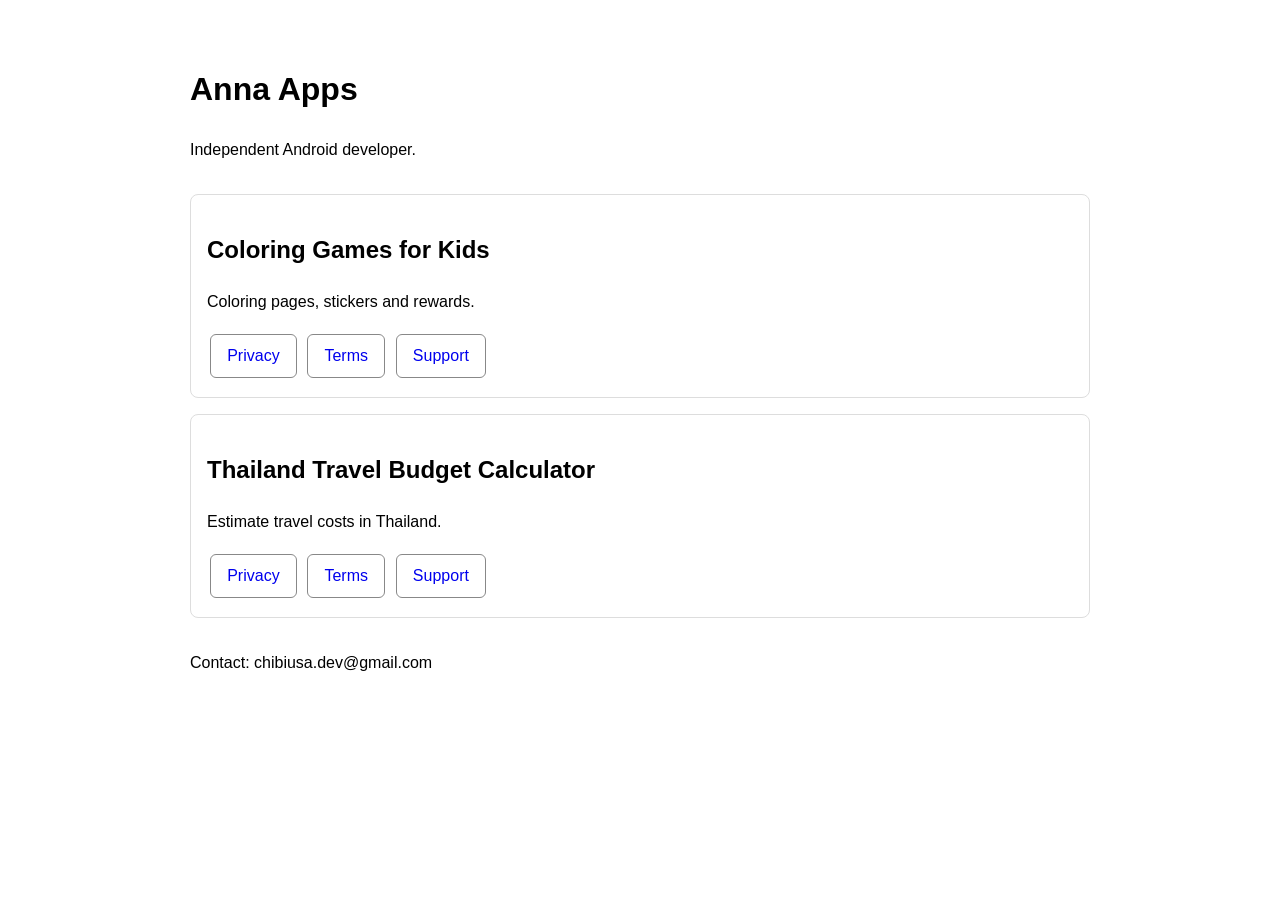
<file: index.html>
<!doctype html><html><head><meta charset='utf-8'><title>Anna Apps</title><link rel='stylesheet' href='styles.css'></head><body><header><h1>Anna Apps</h1><p>Independent Android developer.</p></header>
<section><h2>Coloring Games for Kids</h2><p>Coloring pages, stickers and rewards.</p>
<a class='button' href='privacy/coloring-book.html'>Privacy</a>
<a class='button' href='terms/coloring-book.html'>Terms</a>
<a class='button' href='support/coloring-book.html'>Support</a></section>
  <section><h2>Thailand Travel Budget Calculator</h2><p>Estimate travel costs in Thailand.</p>
<a class='button' href='privacy/thai-budget.html'>Privacy</a>
<a class='button' href='terms/thai-budget.html'>Terms</a>
<a class='button' href='support/thai-budget.html'>Support</a></section>
<footer>Contact: chibiusa.dev@gmail.com</footer></body></html>
</file>
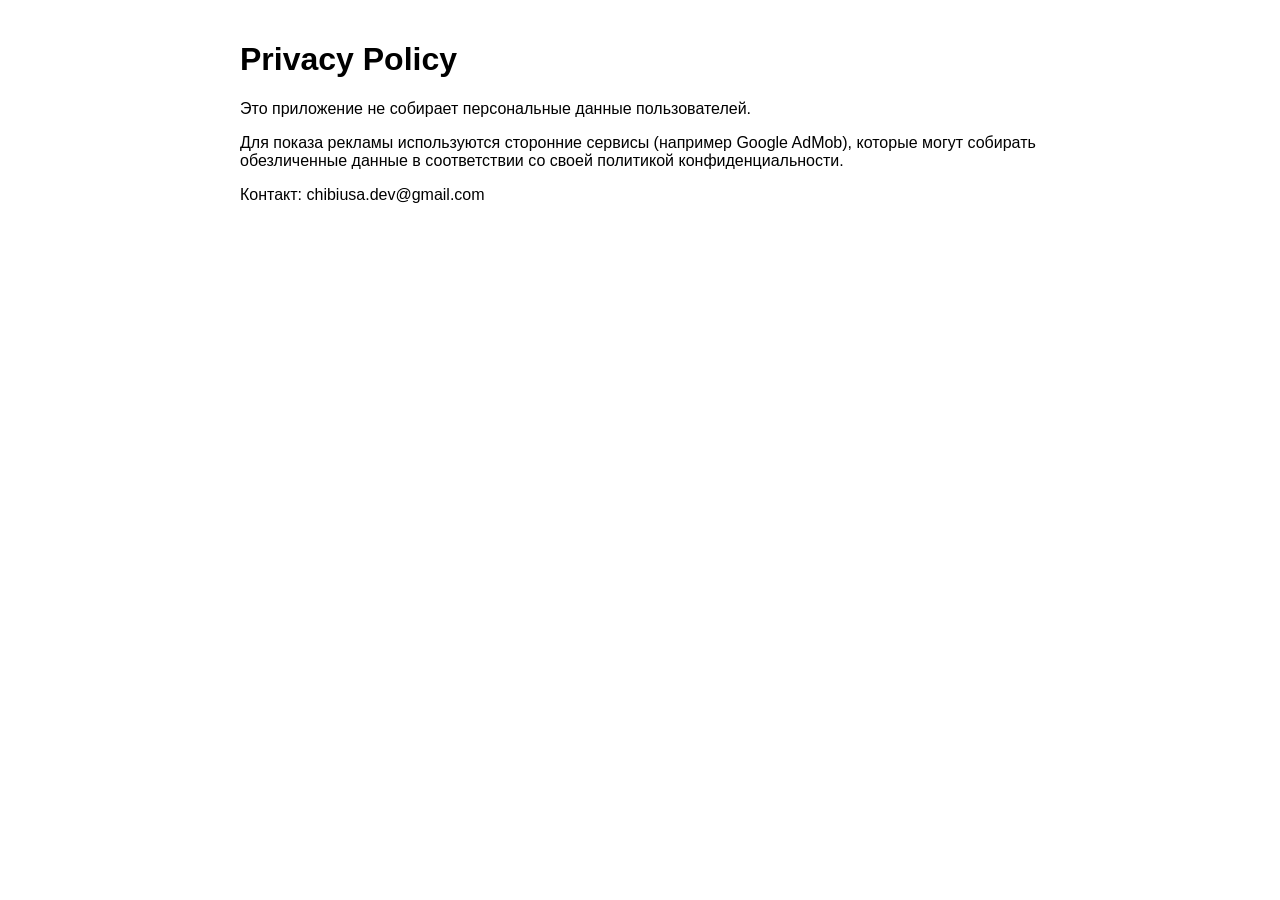
<file: privacy.html>
<!DOCTYPE html>
<html lang="ru">
<head>
    <meta charset="UTF-8">
    <title>Privacy Policy</title>
</head>
<body style="font-family: Arial; max-width: 800px; margin: auto; padding: 20px;">
    <h1>Privacy Policy</h1>

    <p>Это приложение не собирает персональные данные пользователей.</p>

    <p>Для показа рекламы используются сторонние сервисы (например Google AdMob),
    которые могут собирать обезличенные данные в соответствии со своей политикой конфиденциальности.</p>

    <p>Контакт: chibiusa.dev@gmail.com</p>
</body>
</html>
</file>
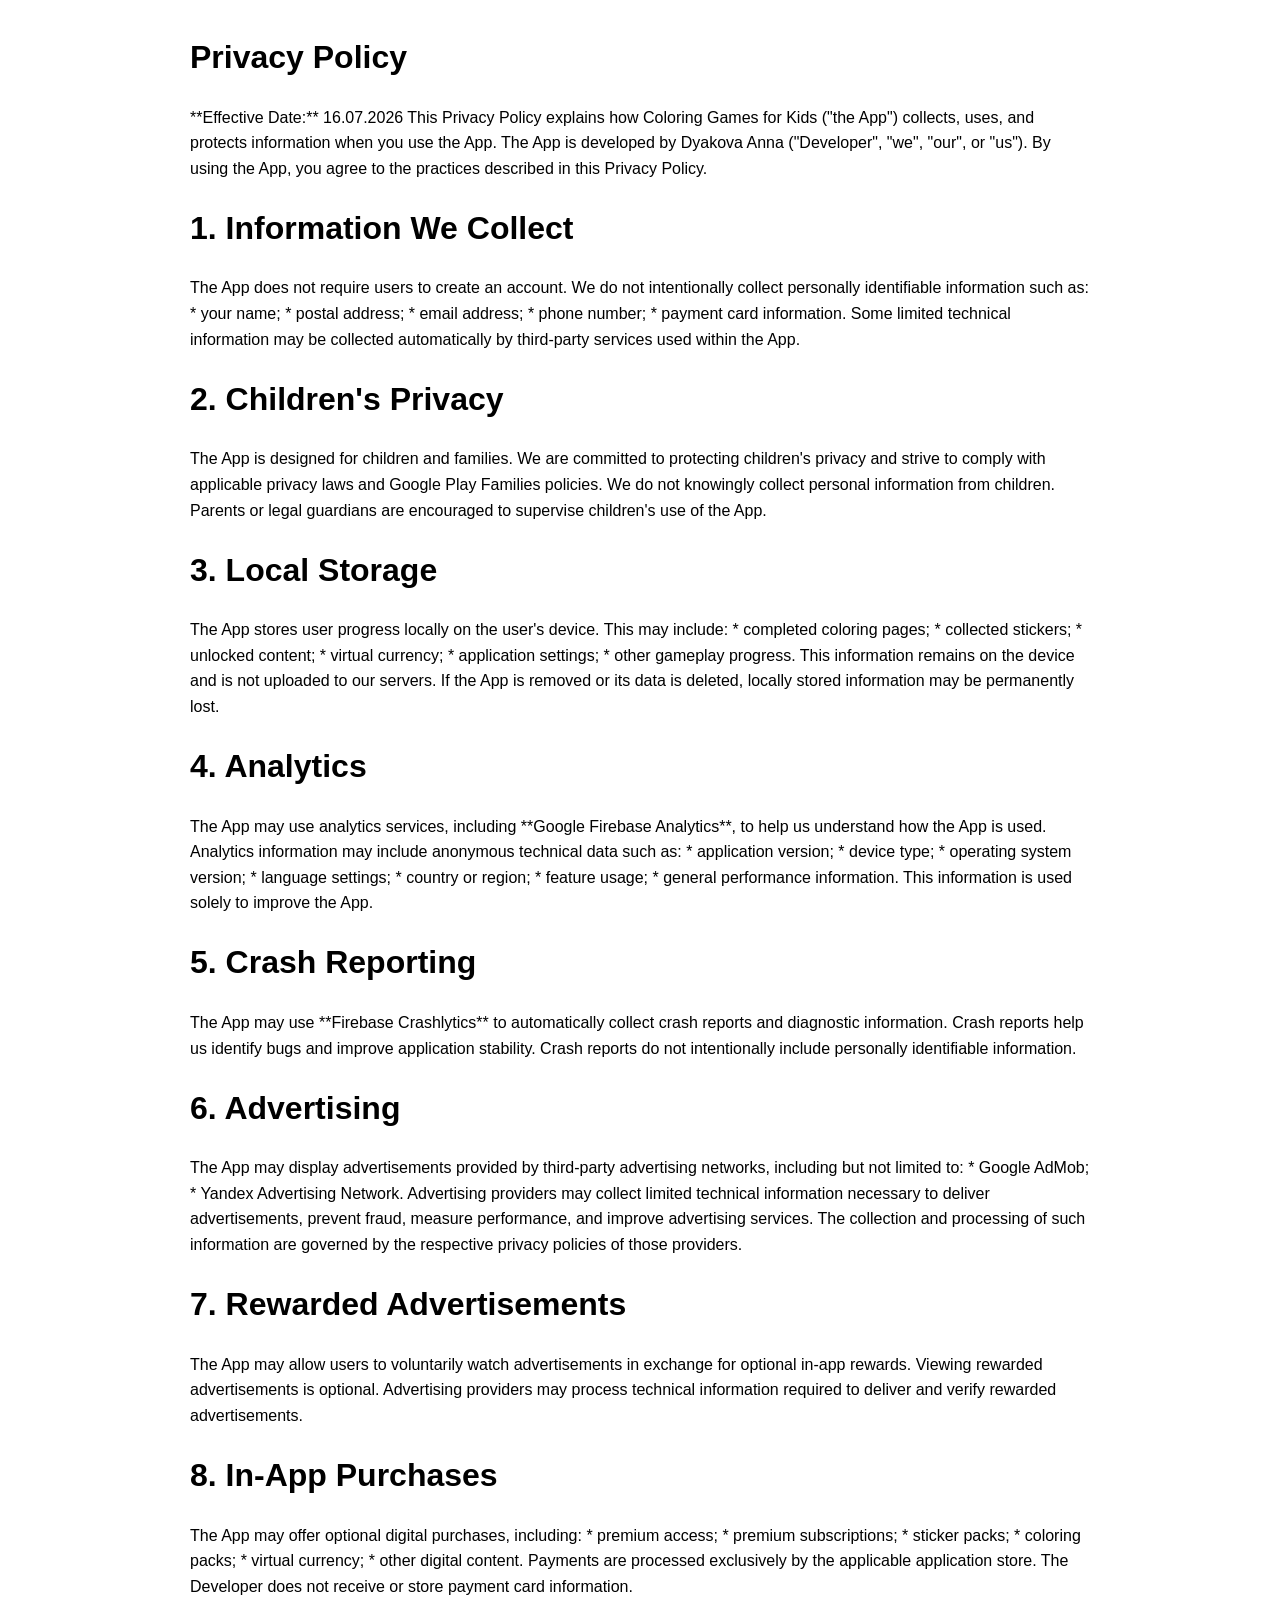
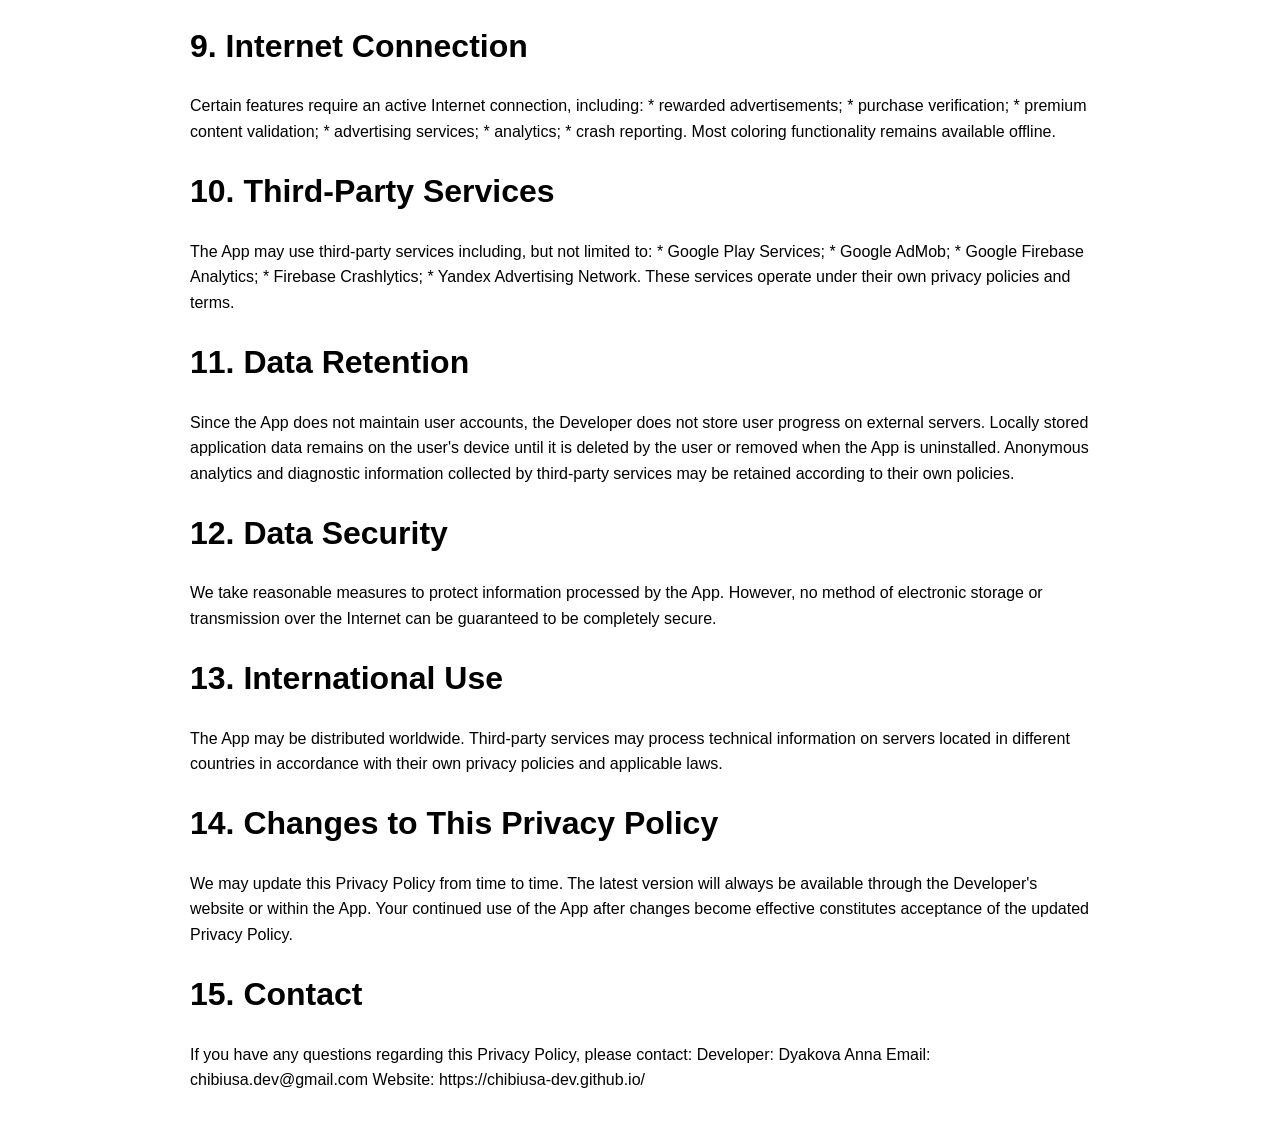
<file: privacy/coloring-book.html>
<html><head><link rel='stylesheet' href='../styles.css'></head><body><h1>Privacy Policy</h1><p>
<p>
**Effective Date:** 16.07.2026

This Privacy Policy explains how Coloring Games for Kids ("the App") collects, uses, and protects information when you use the App.

The App is developed by Dyakova Anna ("Developer", "we", "our", or "us").

By using the App, you agree to the practices described in this Privacy Policy.
</p>

<h1>1. Information We Collect</h1>
<p>
The App does not require users to create an account.

We do not intentionally collect personally identifiable information such as:

* your name;
* postal address;
* email address;
* phone number;
* payment card information.

Some limited technical information may be collected automatically by third-party services used within the App.
</p>

<h1>2. Children's Privacy</h1>
<p>
The App is designed for children and families.

We are committed to protecting children's privacy and strive to comply with applicable privacy laws and Google Play Families policies.

We do not knowingly collect personal information from children.

Parents or legal guardians are encouraged to supervise children's use of the App.
</p>

<h1>3. Local Storage</h1>
<p>
The App stores user progress locally on the user's device.

This may include:

* completed coloring pages;
* collected stickers;
* unlocked content;
* virtual currency;
* application settings;
* other gameplay progress.

This information remains on the device and is not uploaded to our servers.

If the App is removed or its data is deleted, locally stored information may be permanently lost.
</p>

<h1>4. Analytics</h1>
<p>
The App may use analytics services, including **Google Firebase Analytics**, to help us understand how the App is used.

Analytics information may include anonymous technical data such as:

* application version;
* device type;
* operating system version;
* language settings;
* country or region;
* feature usage;
* general performance information.

This information is used solely to improve the App.
</p>

<h1>5. Crash Reporting</h1>
<p>
The App may use **Firebase Crashlytics** to automatically collect crash reports and diagnostic information.

Crash reports help us identify bugs and improve application stability.

Crash reports do not intentionally include personally identifiable information.
</p>

<h1>6. Advertising</h1>
<p>
The App may display advertisements provided by third-party advertising networks, including but not limited to:

* Google AdMob;
* Yandex Advertising Network.

Advertising providers may collect limited technical information necessary to deliver advertisements, prevent fraud, measure performance, and improve advertising services.

The collection and processing of such information are governed by the respective privacy policies of those providers.
</p>

<h1>7. Rewarded Advertisements</h1>
<p>
The App may allow users to voluntarily watch advertisements in exchange for optional in-app rewards.

Viewing rewarded advertisements is optional.

Advertising providers may process technical information required to deliver and verify rewarded advertisements.
</p>

<h1>8. In-App Purchases</h1>
<p>
The App may offer optional digital purchases, including:

* premium access;
* premium subscriptions;
* sticker packs;
* coloring packs;
* virtual currency;
* other digital content.

Payments are processed exclusively by the applicable application store.

The Developer does not receive or store payment card information.
</p>

<h1>9. Internet Connection</h1>
<p>
Certain features require an active Internet connection, including:

* rewarded advertisements;
* purchase verification;
* premium content validation;
* advertising services;
* analytics;
* crash reporting.

Most coloring functionality remains available offline.
</p>

<h1>10. Third-Party Services</h1>
<p>
The App may use third-party services including, but not limited to:

* Google Play Services;
* Google AdMob;
* Google Firebase Analytics;
* Firebase Crashlytics;
* Yandex Advertising Network.

These services operate under their own privacy policies and terms.
</p>

<h1>11. Data Retention</h1>
<p>
Since the App does not maintain user accounts, the Developer does not store user progress on external servers.

Locally stored application data remains on the user's device until it is deleted by the user or removed when the App is uninstalled.

Anonymous analytics and diagnostic information collected by third-party services may be retained according to their own policies.
</p>

<h1>12. Data Security</h1>
<p>
We take reasonable measures to protect information processed by the App.

However, no method of electronic storage or transmission over the Internet can be guaranteed to be completely secure.
</p>

<h1>13. International Use</h1>
<p>
The App may be distributed worldwide.

Third-party services may process technical information on servers located in different countries in accordance with their own privacy policies and applicable laws.
</p>

<h1>14. Changes to This Privacy Policy</h1>
<p>
We may update this Privacy Policy from time to time.

The latest version will always be available through the Developer's website or within the App.

Your continued use of the App after changes become effective constitutes acceptance of the updated Privacy Policy.
</p>


<h1>15. Contact</h1>
<p>
If you have any questions regarding this Privacy Policy, please contact:

Developer:

Dyakova Anna

Email:

chibiusa.dev@gmail.com

Website:

https://chibiusa-dev.github.io/


</p></body></html>
</file>
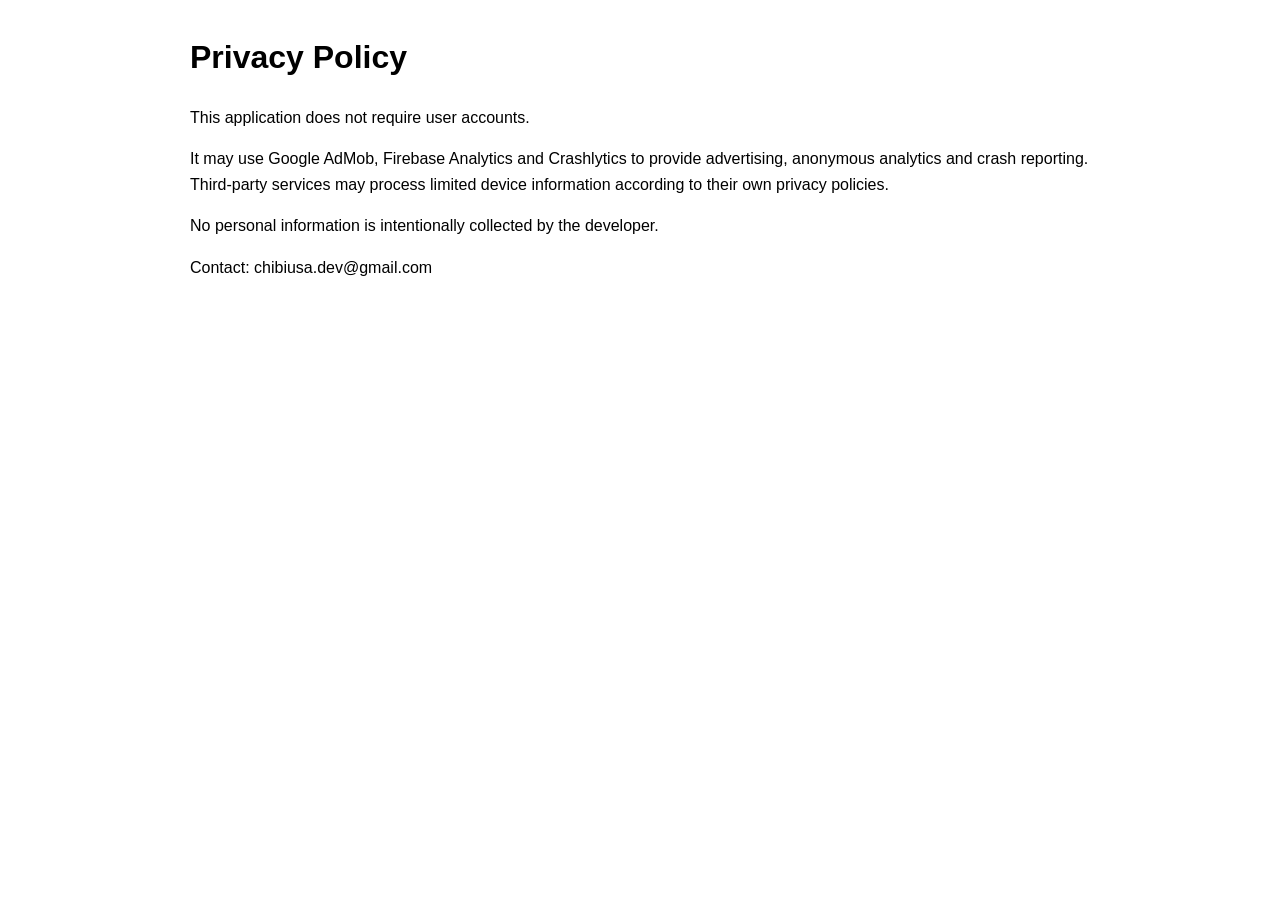
<file: privacy/thai-budget.html>
<html><head><link rel='stylesheet' href='../styles.css'></head><body><h1>Privacy Policy</h1><p>This application does not require user accounts.</p><p>It may use Google AdMob, Firebase Analytics and Crashlytics to provide advertising, anonymous analytics and crash reporting. Third-party services may process limited device information according to their own privacy policies.</p><p>No personal information is intentionally collected by the developer.</p><p>Contact: chibiusa.dev@gmail.com</p></body></html>
</file>
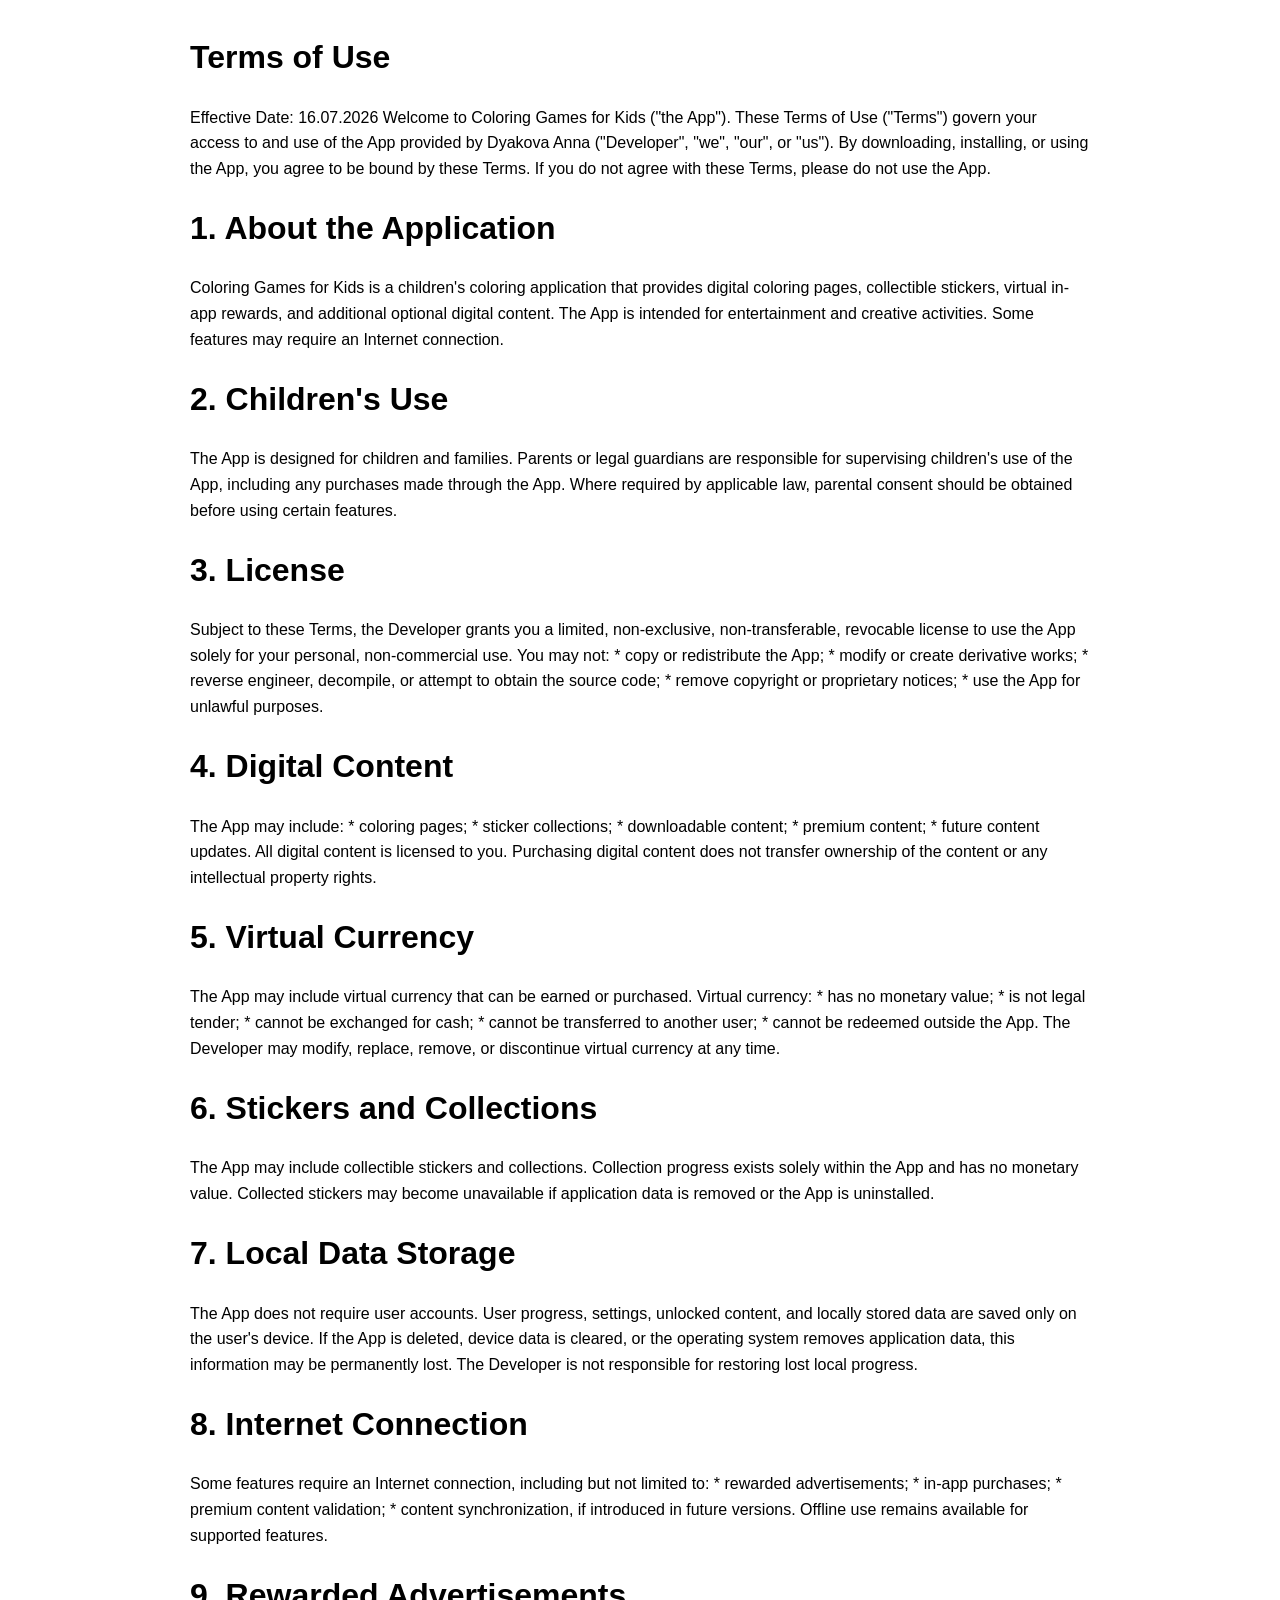
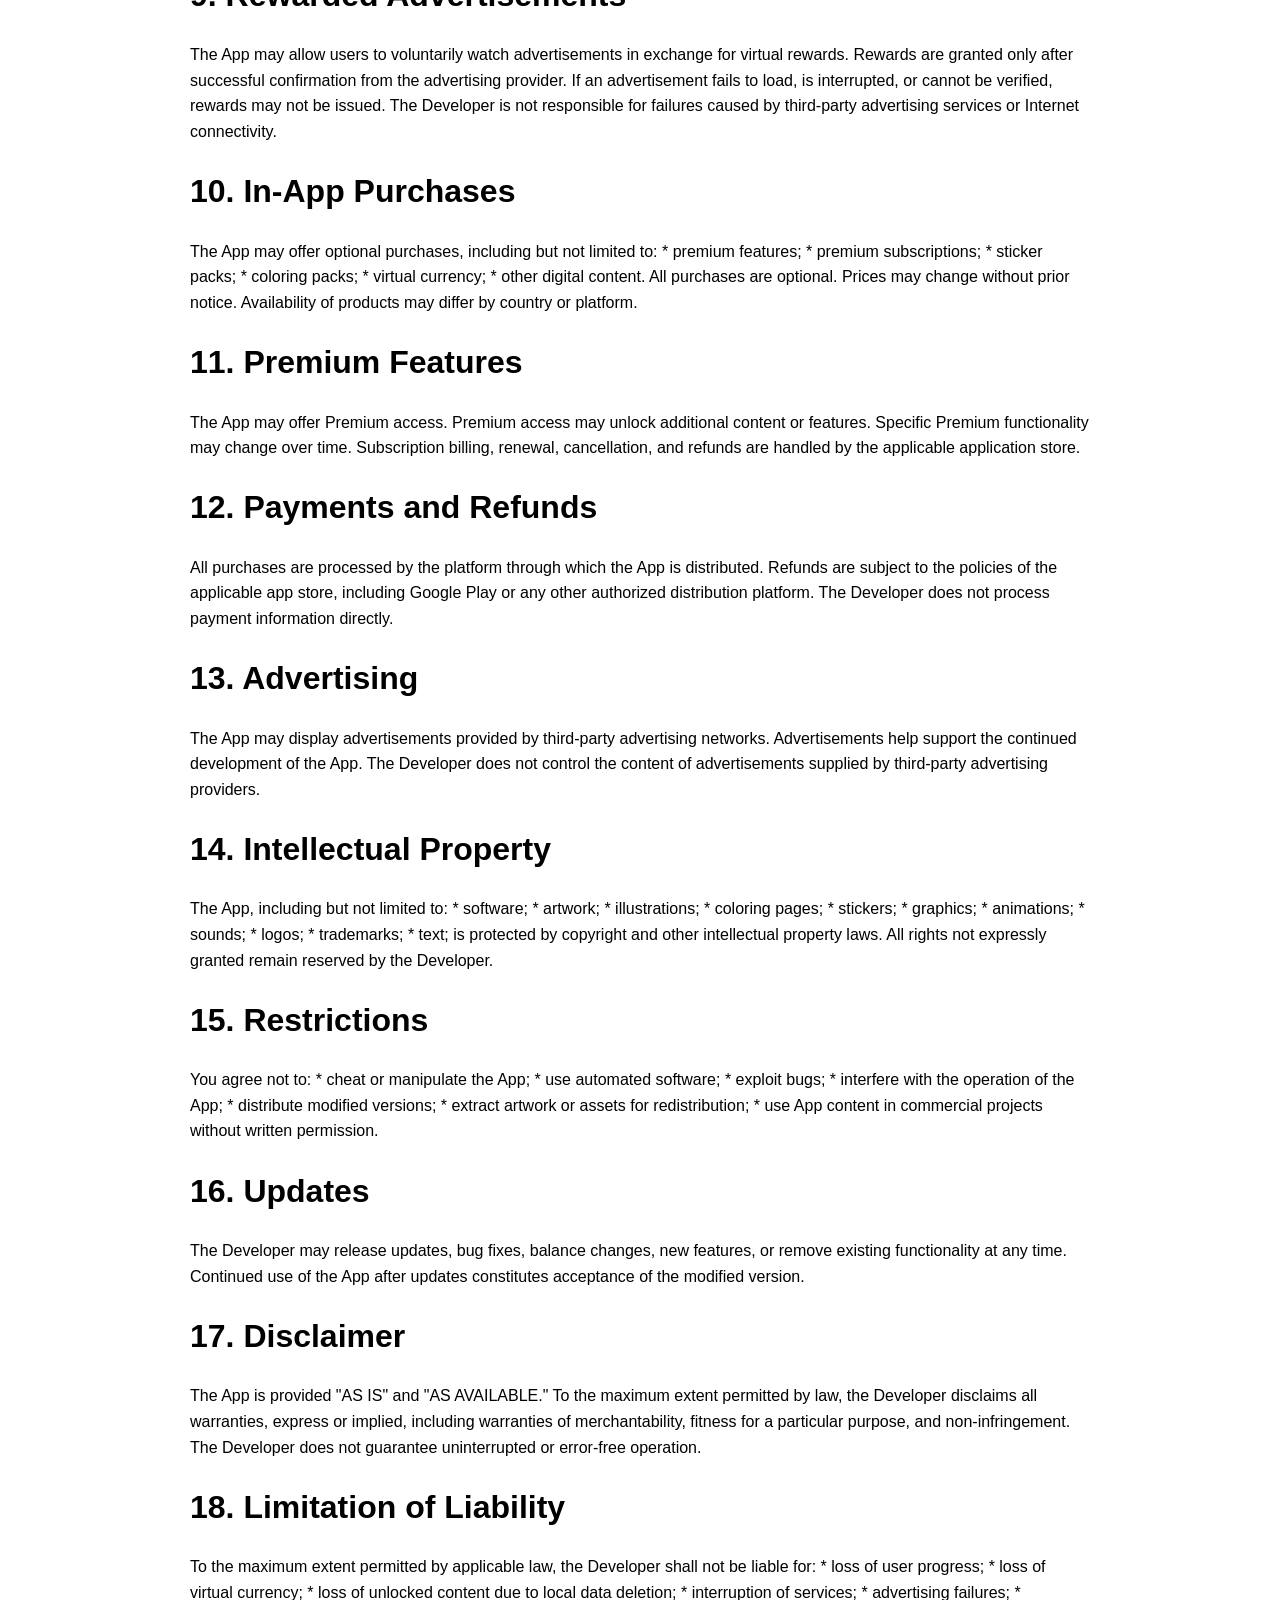
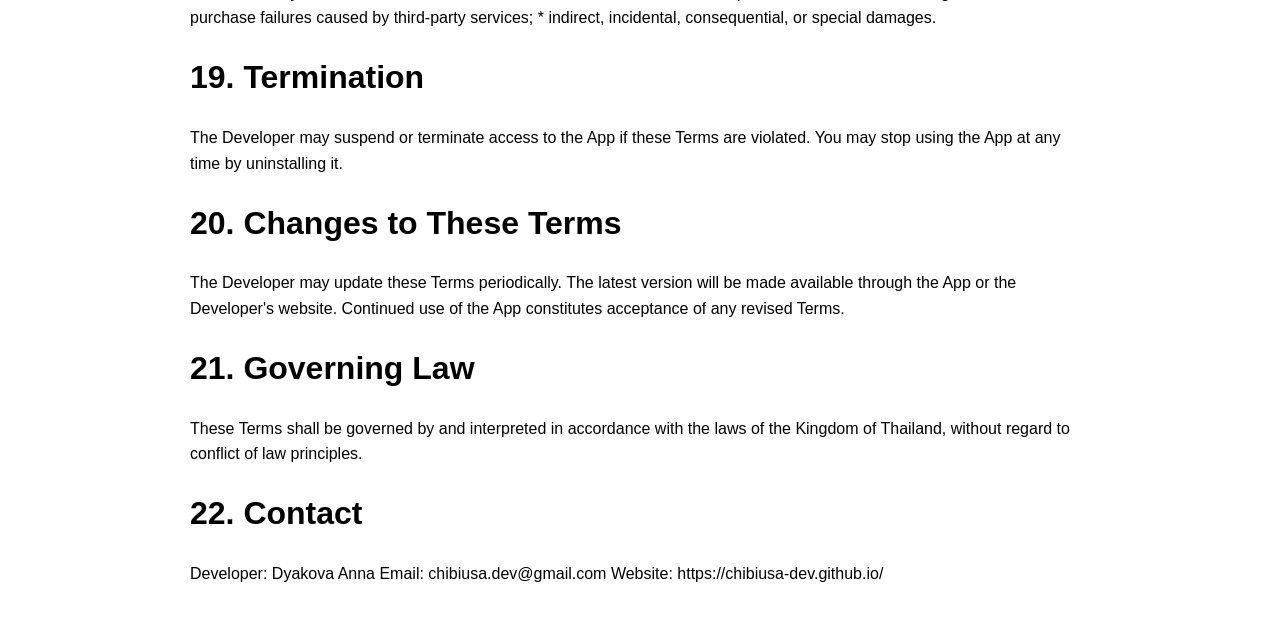
<file: terms/coloring-book.html>
<html><head><link rel='stylesheet' href='../styles.css'></head><body><h1>Terms of Use</h1><p>
Effective Date: 16.07.2026

Welcome to Coloring Games for Kids ("the App").

These Terms of Use ("Terms") govern your access to and use of the App provided by Dyakova Anna ("Developer", "we", "our", or "us").

By downloading, installing, or using the App, you agree to be bound by these Terms. If you do not agree with these Terms, please do not use the App.
</p>

<h1>1. About the Application</h1>
<p>
Coloring Games for Kids is a children's coloring application that provides digital coloring pages, collectible stickers, virtual in-app rewards, and additional optional digital content.

The App is intended for entertainment and creative activities.

Some features may require an Internet connection.

</p>
<h1>2. Children's Use</h1>
<p>
The App is designed for children and families.

Parents or legal guardians are responsible for supervising children's use of the App, including any purchases made through the App.

Where required by applicable law, parental consent should be obtained before using certain features.

</p>

<h1>3. License</h1>
<p>
Subject to these Terms, the Developer grants you a limited, non-exclusive, non-transferable, revocable license to use the App solely for your personal, non-commercial use.

You may not:

* copy or redistribute the App;
* modify or create derivative works;
* reverse engineer, decompile, or attempt to obtain the source code;
* remove copyright or proprietary notices;
* use the App for unlawful purposes.
</p>
<h1>4. Digital Content</h1>
<p>
The App may include:

* coloring pages;
* sticker collections;
* downloadable content;
* premium content;
* future content updates.

All digital content is licensed to you.

Purchasing digital content does not transfer ownership of the content or any intellectual property rights.
</p>

<h1>5. Virtual Currency</h1>
<p>
The App may include virtual currency that can be earned or purchased.

Virtual currency:

* has no monetary value;
* is not legal tender;
* cannot be exchanged for cash;
* cannot be transferred to another user;
* cannot be redeemed outside the App.

The Developer may modify, replace, remove, or discontinue virtual currency at any time.
</p>

<h1>6. Stickers and Collections</h1>
<p>
The App may include collectible stickers and collections.

Collection progress exists solely within the App and has no monetary value.

Collected stickers may become unavailable if application data is removed or the App is uninstalled.

</p>

<h1>7. Local Data Storage</h1>
<p>
The App does not require user accounts.

User progress, settings, unlocked content, and locally stored data are saved only on the user's device.

If the App is deleted, device data is cleared, or the operating system removes application data, this information may be permanently lost.

The Developer is not responsible for restoring lost local progress.

</p>

<h1>8. Internet Connection</h1>
<p>
Some features require an Internet connection, including but not limited to:

* rewarded advertisements;
* in-app purchases;
* premium content validation;
* content synchronization, if introduced in future versions.

Offline use remains available for supported features.
</p>

<h1>9. Rewarded Advertisements</h1>
<p>
The App may allow users to voluntarily watch advertisements in exchange for virtual rewards.

Rewards are granted only after successful confirmation from the advertising provider.

If an advertisement fails to load, is interrupted, or cannot be verified, rewards may not be issued.

The Developer is not responsible for failures caused by third-party advertising services or Internet connectivity.
</p>

<h1>10. In-App Purchases</h1>
<p>
The App may offer optional purchases, including but not limited to:

* premium features;
* premium subscriptions;
* sticker packs;
* coloring packs;
* virtual currency;
* other digital content.

All purchases are optional.

Prices may change without prior notice.

Availability of products may differ by country or platform.

</p>

<h1>11. Premium Features</h1>
<p>
The App may offer Premium access.

Premium access may unlock additional content or features.

Specific Premium functionality may change over time.

Subscription billing, renewal, cancellation, and refunds are handled by the applicable application store.
</p>

<h1>12. Payments and Refunds</h1>
<p>
All purchases are processed by the platform through which the App is distributed.

Refunds are subject to the policies of the applicable app store, including Google Play or any other authorized distribution platform.

The Developer does not process payment information directly.
</p>

<h1>13. Advertising</h1>
<p>
The App may display advertisements provided by third-party advertising networks.

Advertisements help support the continued development of the App.

The Developer does not control the content of advertisements supplied by third-party advertising providers.
</p>

<h1>14. Intellectual Property</h1>
<p>
The App, including but not limited to:

* software;
* artwork;
* illustrations;
* coloring pages;
* stickers;
* graphics;
* animations;
* sounds;
* logos;
* trademarks;
* text;

is protected by copyright and other intellectual property laws.

All rights not expressly granted remain reserved by the Developer.
</p>
<h1>15. Restrictions</h1>
<p>
You agree not to:

* cheat or manipulate the App;
* use automated software;
* exploit bugs;
* interfere with the operation of the App;
* distribute modified versions;
* extract artwork or assets for redistribution;
* use App content in commercial projects without written permission.

</p>
<h1>16. Updates</h1>
<p>
The Developer may release updates, bug fixes, balance changes, new features, or remove existing functionality at any time.

Continued use of the App after updates constitutes acceptance of the modified version.
</p>
<h1>17. Disclaimer</h1>
<p>
The App is provided "AS IS" and "AS AVAILABLE."

To the maximum extent permitted by law, the Developer disclaims all warranties, express or implied, including warranties of merchantability, fitness for a particular purpose, and non-infringement.

The Developer does not guarantee uninterrupted or error-free operation.
</p>
<h1>18. Limitation of Liability</h1>
<p>
To the maximum extent permitted by applicable law, the Developer shall not be liable for:

* loss of user progress;
* loss of virtual currency;
* loss of unlocked content due to local data deletion;
* interruption of services;
* advertising failures;
* purchase failures caused by third-party services;
* indirect, incidental, consequential, or special damages.
</p>
<h1>19. Termination</h1>
<p>
The Developer may suspend or terminate access to the App if these Terms are violated.

You may stop using the App at any time by uninstalling it.
</p>
<h1>20. Changes to These Terms</h1>
<p>
The Developer may update these Terms periodically.

The latest version will be made available through the App or the Developer's website.

Continued use of the App constitutes acceptance of any revised Terms.
</p>
<h1>21. Governing Law</h1>
<p>
These Terms shall be governed by and interpreted in accordance with the laws of the Kingdom of Thailand, without regard to conflict of law principles.
</p>
<h1>22. Contact</h1>
<p>
Developer:

Dyakova Anna

Email:

chibiusa.dev@gmail.com

Website:

https://chibiusa-dev.github.io/

</p></body></html>
</file>
<file: styles.css>
body{font-family:Arial,sans-serif;max-width:900px;margin:auto;padding:2rem;line-height:1.6}header,footer{margin:2rem 0}a.button{display:inline-block;padding:.5rem 1rem;border:1px solid #888;border-radius:6px;text-decoration:none;margin:.2rem}section{border:1px solid #ddd;padding:1rem;border-radius:8px;margin:1rem 0}
</file>
